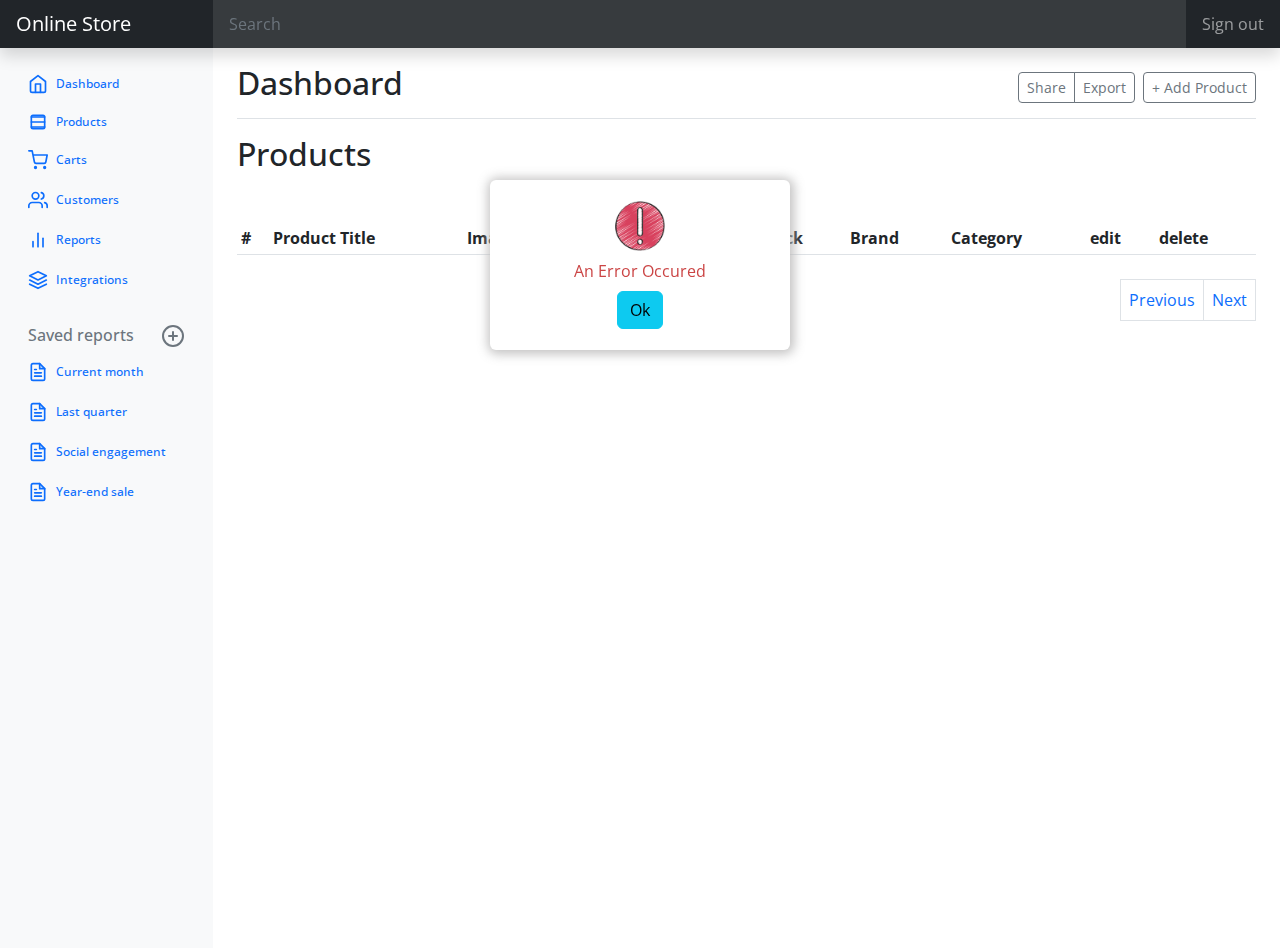
<file: index.html>
<!DOCTYPE html>
<html lang="en">

<head>
    <meta charset="UTF-8">
    <meta name="viewport" content="width=device-width, initial-scale=1.0">
    <title>Document</title>
    <link rel="stylesheet" href="vendor/bootstrap/css/bootstrap.min.css">
    <link rel="stylesheet" href="assets/css/index.css">
</head>

<body>
    <header class="navbar navbar-dark sticky-top bg-dark flex-md-nowrap p-0 shadow">
        <a class="navbar-brand col-md-3 col-lg-2 me-0 px-3" href="#">Online Store</a>
        <button class="navbar-toggler position-absolute d-md-none collapsed" type="button" data-bs-toggle="collapse"
            data-bs-target="#sidebarMenu" aria-controls="sidebarMenu" aria-expanded="false"
            aria-label="Toggle navigation">
            <span class="navbar-toggler-icon"></span>
        </button>
        <input class="form-control form-control-dark w-100" id="search" type="text" placeholder="Search"
            aria-label="Search">
        <div class="navbar-nav">
            <div class="nav-item text-nowrap">
                <a class="nav-link px-3" href="#">Sign out</a>
            </div>
        </div>
    </header>
    <div class="container-fluid">
        <div class="row">
            <nav id="sidebarMenu" class="col-md-3 col-lg-2 d-md-block bg-light sidebar collapse">
                <div class="position-sticky pt-3">
                    <ul class="nav flex-column">
                        <li class="nav-item">
                            <a class="nav-link active" aria-current="page" href="index.html">
                                <svg xmlns="http://www.w3.org/2000/svg" width="24" height="24" viewBox="0 0 24 24"
                                    fill="none" stroke="currentColor" stroke-width="2" stroke-linecap="round"
                                    stroke-linejoin="round" class="feather feather-home" aria-hidden="true">
                                    <path d="M3 9l9-7 9 7v11a2 2 0 0 1-2 2H5a2 2 0 0 1-2-2z"></path>
                                    <polyline points="9 22 9 12 15 12 15 22"></polyline>
                                </svg>
                                Dashboard
                            </a>
                        </li>

                        <li class="nav-item">
                            <a class="nav-link" href="index.html">
                                <svg xmlns="http://www.w3.org/2000/svg" viewBox="0 0 24 24" fill="none"
                                    stroke="currentColor" stroke-width="2" stroke-linecap="round"
                                    stroke-linejoin="round">
                                    <rect x="4" y="4" width="16" height="16" rx="2" ry="2" />
                                    <line x1="4" y1="12" x2="20" y2="12" />
                                    <line x1="4" y1="6" x2="20" y2="6" />
                                    <line x1="4" y1="18" x2="20" y2="18" />
                                </svg>
                                Products
                            </a>
                        <li class="nav-item">
                            <a class="nav-link" href="pages/carts.html">
                                <svg xmlns="http://www.w3.org/2000/svg" width="24" height="24" viewBox="0 0 24 24"
                                    fill="none" stroke="currentColor" stroke-width="2" stroke-linecap="round"
                                    stroke-linejoin="round" class="feather feather-shopping-cart" aria-hidden="true">
                                    <circle cx="9" cy="21" r="1"></circle>
                                    <circle cx="20" cy="21" r="1"></circle>
                                    <path d="M1 1h4l2.68 13.39a2 2 0 0 0 2 1.61h9.72a2 2 0 0 0 2-1.61L23 6H6"></path>
                                </svg>

                                Carts
                            </a>
                        </li>
                        </li>
                        <li class="nav-item">
                            <a class="nav-link" href="pages/customers.html">
                                <svg xmlns="http://www.w3.org/2000/svg" width="24" height="24" viewBox="0 0 24 24"
                                    fill="none" stroke="currentColor" stroke-width="2" stroke-linecap="round"
                                    stroke-linejoin="round" class="feather feather-users" aria-hidden="true">
                                    <path d="M17 21v-2a4 4 0 0 0-4-4H5a4 4 0 0 0-4 4v2"></path>
                                    <circle cx="9" cy="7" r="4"></circle>
                                    <path d="M23 21v-2a4 4 0 0 0-3-3.87"></path>
                                    <path d="M16 3.13a4 4 0 0 1 0 7.75"></path>
                                </svg>
                                Customers
                            </a>
                        </li>
                        <li class="nav-item">
                            <a class="nav-link" href="#">
                                <svg xmlns="http://www.w3.org/2000/svg" width="24" height="24" viewBox="0 0 24 24"
                                    fill="none" stroke="currentColor" stroke-width="2" stroke-linecap="round"
                                    stroke-linejoin="round" class="feather feather-bar-chart-2" aria-hidden="true">
                                    <line x1="18" y1="20" x2="18" y2="10"></line>
                                    <line x1="12" y1="20" x2="12" y2="4"></line>
                                    <line x1="6" y1="20" x2="6" y2="14"></line>
                                </svg>
                                Reports
                            </a>
                        </li>
                        <li class="nav-item">
                            <a class="nav-link" href="#">
                                <svg xmlns="http://www.w3.org/2000/svg" width="24" height="24" viewBox="0 0 24 24"
                                    fill="none" stroke="currentColor" stroke-width="2" stroke-linecap="round"
                                    stroke-linejoin="round" class="feather feather-layers" aria-hidden="true">
                                    <polygon points="12 2 2 7 12 12 22 7 12 2"></polygon>
                                    <polyline points="2 17 12 22 22 17"></polyline>
                                    <polyline points="2 12 12 17 22 12"></polyline>
                                </svg>
                                Integrations
                            </a>
                        </li>
                    </ul>

                    <h6
                        class="sidebar-heading d-flex justify-content-between align-items-center px-3 mt-4 mb-1 text-muted">
                        <span>Saved reports</span>
                        <a class="link-secondary" href="#" aria-label="Add a new report">
                            <svg xmlns="http://www.w3.org/2000/svg" width="24" height="24" viewBox="0 0 24 24"
                                fill="none" stroke="currentColor" stroke-width="2" stroke-linecap="round"
                                stroke-linejoin="round" class="feather feather-plus-circle" aria-hidden="true">
                                <circle cx="12" cy="12" r="10"></circle>
                                <line x1="12" y1="8" x2="12" y2="16"></line>
                                <line x1="8" y1="12" x2="16" y2="12"></line>
                            </svg>
                        </a>
                    </h6>
                    <ul class="nav flex-column mb-2">
                        <li class="nav-item">
                            <a class="nav-link" href="#">
                                <svg xmlns="http://www.w3.org/2000/svg" width="24" height="24" viewBox="0 0 24 24"
                                    fill="none" stroke="currentColor" stroke-width="2" stroke-linecap="round"
                                    stroke-linejoin="round" class="feather feather-file-text" aria-hidden="true">
                                    <path d="M14 2H6a2 2 0 0 0-2 2v16a2 2 0 0 0 2 2h12a2 2 0 0 0 2-2V8z"></path>
                                    <polyline points="14 2 14 8 20 8"></polyline>
                                    <line x1="16" y1="13" x2="8" y2="13"></line>
                                    <line x1="16" y1="17" x2="8" y2="17"></line>
                                    <polyline points="10 9 9 9 8 9"></polyline>
                                </svg>
                                Current month
                            </a>
                        </li>
                        <li class="nav-item">
                            <a class="nav-link" href="#">
                                <svg xmlns="http://www.w3.org/2000/svg" width="24" height="24" viewBox="0 0 24 24"
                                    fill="none" stroke="currentColor" stroke-width="2" stroke-linecap="round"
                                    stroke-linejoin="round" class="feather feather-file-text" aria-hidden="true">
                                    <path d="M14 2H6a2 2 0 0 0-2 2v16a2 2 0 0 0 2 2h12a2 2 0 0 0 2-2V8z"></path>
                                    <polyline points="14 2 14 8 20 8"></polyline>
                                    <line x1="16" y1="13" x2="8" y2="13"></line>
                                    <line x1="16" y1="17" x2="8" y2="17"></line>
                                    <polyline points="10 9 9 9 8 9"></polyline>
                                </svg>
                                Last quarter
                            </a>
                        </li>
                        <li class="nav-item">
                            <a class="nav-link" href="#">
                                <svg xmlns="http://www.w3.org/2000/svg" width="24" height="24" viewBox="0 0 24 24"
                                    fill="none" stroke="currentColor" stroke-width="2" stroke-linecap="round"
                                    stroke-linejoin="round" class="feather feather-file-text" aria-hidden="true">
                                    <path d="M14 2H6a2 2 0 0 0-2 2v16a2 2 0 0 0 2 2h12a2 2 0 0 0 2-2V8z"></path>
                                    <polyline points="14 2 14 8 20 8"></polyline>
                                    <line x1="16" y1="13" x2="8" y2="13"></line>
                                    <line x1="16" y1="17" x2="8" y2="17"></line>
                                    <polyline points="10 9 9 9 8 9"></polyline>
                                </svg>
                                Social engagement
                            </a>
                        </li>
                        <li class="nav-item">
                            <a class="nav-link" href="#">
                                <svg xmlns="http://www.w3.org/2000/svg" width="24" height="24" viewBox="0 0 24 24"
                                    fill="none" stroke="currentColor" stroke-width="2" stroke-linecap="round"
                                    stroke-linejoin="round" class="feather feather-file-text" aria-hidden="true">
                                    <path d="M14 2H6a2 2 0 0 0-2 2v16a2 2 0 0 0 2 2h12a2 2 0 0 0 2-2V8z"></path>
                                    <polyline points="14 2 14 8 20 8"></polyline>
                                    <line x1="16" y1="13" x2="8" y2="13"></line>
                                    <line x1="16" y1="17" x2="8" y2="17"></line>
                                    <polyline points="10 9 9 9 8 9"></polyline>
                                </svg>
                                Year-end sale
                            </a>
                        </li>
                    </ul>
                </div>
            </nav>

            <main class="col-md-9 ms-sm-auto col-lg-10 px-md-4">

                <div
                    class="d-flex justify-content-between flex-wrap flex-md-nowrap align-items-center pt-3 pb-2 mb-3 border-bottom">
                    <h1 class="h2">Dashboard</h1>
                    <div class="btn-toolbar mb-2 mb-md-0">
                        <div class="btn-group me-2">
                            <button type="button" class="btn btn-sm btn-outline-secondary">Share</button>
                            <button type="button" class="btn btn-sm btn-outline-secondary">Export</button>
                        </div>
                        <a type="button" href="pages/add-product.html" class="btn btn-sm btn-outline-secondary">
                            + Add Product
                        </a>
                    </div>
                </div>
                <h2>Products</h2>
                <div class="table-responsive mt-5">
                    <table class="table table-striped table-sm">
                        <thead>
                            <tr>
                                <th scope="col">#</th>
                                <th scope="col">Product Title</th>
                                <th scope="col">Image</th>
                                <th scope="col">Price</th>
                                <th scope="col">Rating</th>
                                <th scope="col">Stock</th>
                                <th scope="col">Brand</th>
                                <th scope="col">Category</th>
                                <th>edit</th>
                                <th>delete</th>
                            </tr>
                        </thead>
                        <tbody id="products">

                        </tbody>
                    </table>
                    <div class="mb-5 mt-4 d-flex justify-content-end">
                        <button class="border p-2 border-end-0 d-block m-0 link-primary" onclick="previousPage(displayTableProducts)">Previous</button>
                        <button class="border m-0 p-2 d-block link-primary" onclick="nextPage(displayTableProducts)">Next</button>
                    </div>
                </div>
            </main>
        </div>
    </div>


    <script src="vendor/bootstrap/js/bootstrap.bundle.min.js"></script>
    <script src="assets/js/modals.js"></script>
    <script src="assets/js/product/delete-product.js"></script>
    <script src="assets/js/getData.js"></script>
    <script src="assets/js/modals.js"></script>
    <script src="assets/js/index.js"></script>
    <script src="assets/js/search.js"></script>
    <script src="assets/js/product/search-product.js"></script>
</body>

</html>
</file>
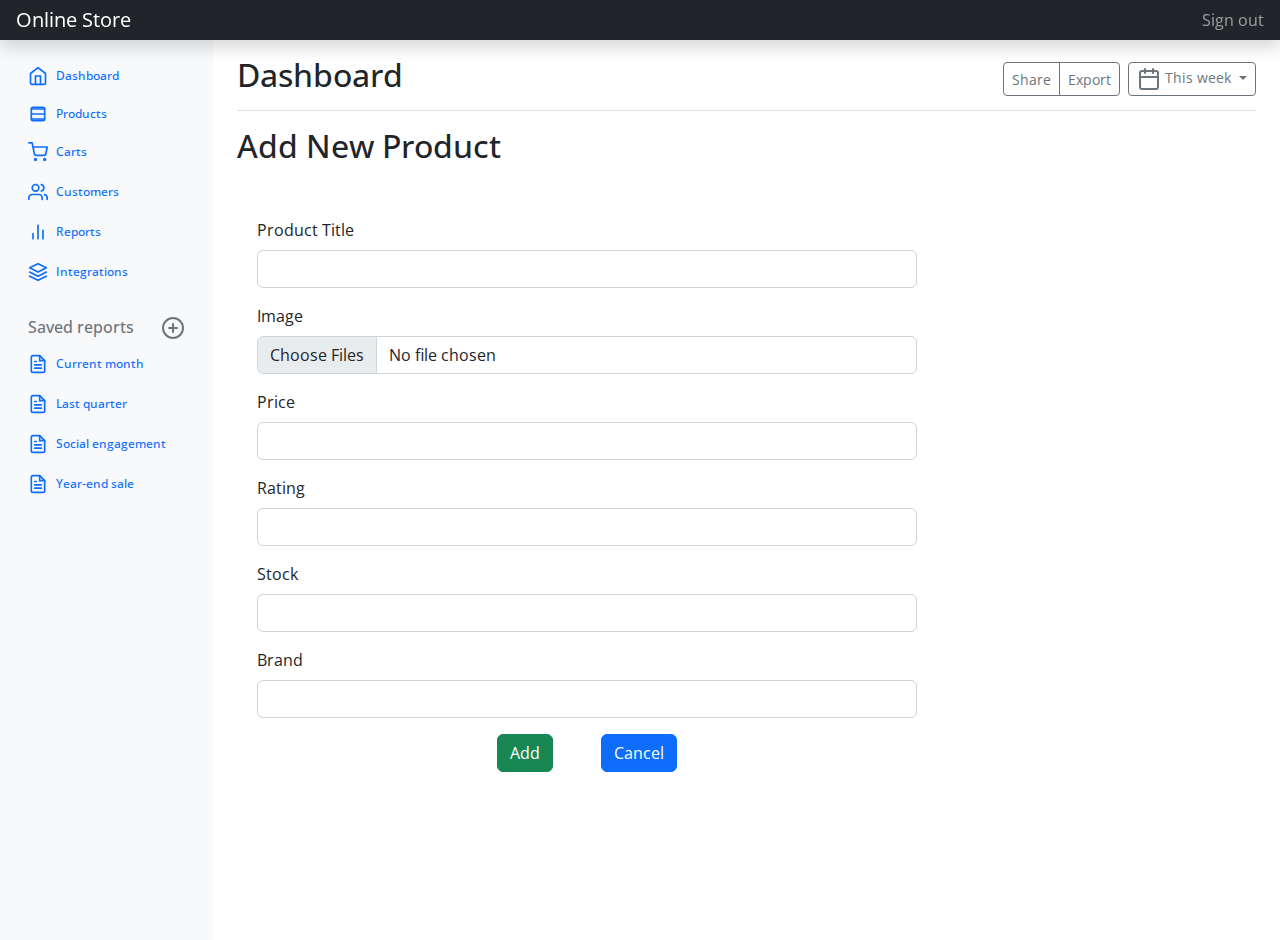
<file: pages/add-product.html>
<!DOCTYPE html>
<html lang="en">

<head>
    <meta charset="UTF-8">
    <meta name="viewport" content="width=device-width, initial-scale=1.0">
    <title>Document</title>
    <link rel="stylesheet" href="../vendor/bootstrap/css/bootstrap.min.css">
    <link rel="stylesheet" href="../assets/css/index.css">
</head>

<body>
    <header class="navbar navbar-dark sticky-top bg-dark flex-md-nowrap p-0 shadow">
        <a class="navbar-brand col-md-3 col-lg-2 me-0 px-3" href="#">Online Store</a>
        <button class="navbar-toggler position-absolute d-md-none collapsed" type="button" data-bs-toggle="collapse"
            data-bs-target="#sidebarMenu" aria-controls="sidebarMenu" aria-expanded="false"
            aria-label="Toggle navigation">
            <span class="navbar-toggler-icon"></span>
        </button>
        <!-- <input class="form-control form-control-dark w-100" type="text" placeholder="Search" aria-label="Search"> -->
        <div class="navbar-nav">
            <div class="nav-item text-nowrap">
                <a class="nav-link px-3" href="#">Sign out</a>
            </div>
        </div>
    </header>
    <div class="container-fluid">
        <div class="row">
            <nav id="sidebarMenu" class="col-md-3 col-lg-2 d-md-block bg-light sidebar collapse">
                <div class="position-sticky pt-3">
                    <ul class="nav flex-column">
                        <li class="nav-item">
                            <a class="nav-link active" aria-current="page" href="../index.html">
                                <svg xmlns="http://www.w3.org/2000/svg" width="24" height="24" viewBox="0 0 24 24"
                                    fill="none" stroke="currentColor" stroke-width="2" stroke-linecap="round"
                                    stroke-linejoin="round" class="feather feather-home" aria-hidden="true">
                                    <path d="M3 9l9-7 9 7v11a2 2 0 0 1-2 2H5a2 2 0 0 1-2-2z"></path>
                                    <polyline points="9 22 9 12 15 12 15 22"></polyline>
                                </svg>
                                Dashboard
                            </a>
                        </li>

                        <li class="nav-item">
                            <a class="nav-link" href="../index.html">
                                <svg xmlns="http://www.w3.org/2000/svg" viewBox="0 0 24 24" fill="none"
                                    stroke="currentColor" stroke-width="2" stroke-linecap="round"
                                    stroke-linejoin="round">
                                    <rect x="4" y="4" width="16" height="16" rx="2" ry="2" />
                                    <line x1="4" y1="12" x2="20" y2="12" />
                                    <line x1="4" y1="6" x2="20" y2="6" />
                                    <line x1="4" y1="18" x2="20" y2="18" />
                                </svg>
                                Products
                            </a>
                        <li class="nav-item">
                            <a class="nav-link" href="carts.html">
                                <svg xmlns="http://www.w3.org/2000/svg" width="24" height="24" viewBox="0 0 24 24"
                                    fill="none" stroke="currentColor" stroke-width="2" stroke-linecap="round"
                                    stroke-linejoin="round" class="feather feather-shopping-cart" aria-hidden="true">
                                    <circle cx="9" cy="21" r="1"></circle>
                                    <circle cx="20" cy="21" r="1"></circle>
                                    <path d="M1 1h4l2.68 13.39a2 2 0 0 0 2 1.61h9.72a2 2 0 0 0 2-1.61L23 6H6"></path>
                                </svg>

                                Carts
                            </a>
                        </li>
                        </li>
                        <li class="nav-item">
                            <a class="nav-link" href="customers.html">
                                <svg xmlns="http://www.w3.org/2000/svg" width="24" height="24" viewBox="0 0 24 24"
                                    fill="none" stroke="currentColor" stroke-width="2" stroke-linecap="round"
                                    stroke-linejoin="round" class="feather feather-users" aria-hidden="true">
                                    <path d="M17 21v-2a4 4 0 0 0-4-4H5a4 4 0 0 0-4 4v2"></path>
                                    <circle cx="9" cy="7" r="4"></circle>
                                    <path d="M23 21v-2a4 4 0 0 0-3-3.87"></path>
                                    <path d="M16 3.13a4 4 0 0 1 0 7.75"></path>
                                </svg>
                                Customers
                            </a>
                        </li>
                        <li class="nav-item">
                            <a class="nav-link" href="#">
                                <svg xmlns="http://www.w3.org/2000/svg" width="24" height="24" viewBox="0 0 24 24"
                                    fill="none" stroke="currentColor" stroke-width="2" stroke-linecap="round"
                                    stroke-linejoin="round" class="feather feather-bar-chart-2" aria-hidden="true">
                                    <line x1="18" y1="20" x2="18" y2="10"></line>
                                    <line x1="12" y1="20" x2="12" y2="4"></line>
                                    <line x1="6" y1="20" x2="6" y2="14"></line>
                                </svg>
                                Reports
                            </a>
                        </li>
                        <li class="nav-item">
                            <a class="nav-link" href="#">
                                <svg xmlns="http://www.w3.org/2000/svg" width="24" height="24" viewBox="0 0 24 24"
                                    fill="none" stroke="currentColor" stroke-width="2" stroke-linecap="round"
                                    stroke-linejoin="round" class="feather feather-layers" aria-hidden="true">
                                    <polygon points="12 2 2 7 12 12 22 7 12 2"></polygon>
                                    <polyline points="2 17 12 22 22 17"></polyline>
                                    <polyline points="2 12 12 17 22 12"></polyline>
                                </svg>
                                Integrations
                            </a>
                        </li>
                    </ul>

                    <h6
                        class="sidebar-heading d-flex justify-content-between align-items-center px-3 mt-4 mb-1 text-muted">
                        <span>Saved reports</span>
                        <a class="link-secondary" href="#" aria-label="Add a new report">
                            <svg xmlns="http://www.w3.org/2000/svg" width="24" height="24" viewBox="0 0 24 24"
                                fill="none" stroke="currentColor" stroke-width="2" stroke-linecap="round"
                                stroke-linejoin="round" class="feather feather-plus-circle" aria-hidden="true">
                                <circle cx="12" cy="12" r="10"></circle>
                                <line x1="12" y1="8" x2="12" y2="16"></line>
                                <line x1="8" y1="12" x2="16" y2="12"></line>
                            </svg>
                        </a>
                    </h6>
                    <ul class="nav flex-column mb-2">
                        <li class="nav-item">
                            <a class="nav-link" href="#">
                                <svg xmlns="http://www.w3.org/2000/svg" width="24" height="24" viewBox="0 0 24 24"
                                    fill="none" stroke="currentColor" stroke-width="2" stroke-linecap="round"
                                    stroke-linejoin="round" class="feather feather-file-text" aria-hidden="true">
                                    <path d="M14 2H6a2 2 0 0 0-2 2v16a2 2 0 0 0 2 2h12a2 2 0 0 0 2-2V8z"></path>
                                    <polyline points="14 2 14 8 20 8"></polyline>
                                    <line x1="16" y1="13" x2="8" y2="13"></line>
                                    <line x1="16" y1="17" x2="8" y2="17"></line>
                                    <polyline points="10 9 9 9 8 9"></polyline>
                                </svg>
                                Current month
                            </a>
                        </li>
                        <li class="nav-item">
                            <a class="nav-link" href="#">
                                <svg xmlns="http://www.w3.org/2000/svg" width="24" height="24" viewBox="0 0 24 24"
                                    fill="none" stroke="currentColor" stroke-width="2" stroke-linecap="round"
                                    stroke-linejoin="round" class="feather feather-file-text" aria-hidden="true">
                                    <path d="M14 2H6a2 2 0 0 0-2 2v16a2 2 0 0 0 2 2h12a2 2 0 0 0 2-2V8z"></path>
                                    <polyline points="14 2 14 8 20 8"></polyline>
                                    <line x1="16" y1="13" x2="8" y2="13"></line>
                                    <line x1="16" y1="17" x2="8" y2="17"></line>
                                    <polyline points="10 9 9 9 8 9"></polyline>
                                </svg>
                                Last quarter
                            </a>
                        </li>
                        <li class="nav-item">
                            <a class="nav-link" href="#">
                                <svg xmlns="http://www.w3.org/2000/svg" width="24" height="24" viewBox="0 0 24 24"
                                    fill="none" stroke="currentColor" stroke-width="2" stroke-linecap="round"
                                    stroke-linejoin="round" class="feather feather-file-text" aria-hidden="true">
                                    <path d="M14 2H6a2 2 0 0 0-2 2v16a2 2 0 0 0 2 2h12a2 2 0 0 0 2-2V8z"></path>
                                    <polyline points="14 2 14 8 20 8"></polyline>
                                    <line x1="16" y1="13" x2="8" y2="13"></line>
                                    <line x1="16" y1="17" x2="8" y2="17"></line>
                                    <polyline points="10 9 9 9 8 9"></polyline>
                                </svg>
                                Social engagement
                            </a>
                        </li>
                        <li class="nav-item">
                            <a class="nav-link" href="#">
                                <svg xmlns="http://www.w3.org/2000/svg" width="24" height="24" viewBox="0 0 24 24"
                                    fill="none" stroke="currentColor" stroke-width="2" stroke-linecap="round"
                                    stroke-linejoin="round" class="feather feather-file-text" aria-hidden="true">
                                    <path d="M14 2H6a2 2 0 0 0-2 2v16a2 2 0 0 0 2 2h12a2 2 0 0 0 2-2V8z"></path>
                                    <polyline points="14 2 14 8 20 8"></polyline>
                                    <line x1="16" y1="13" x2="8" y2="13"></line>
                                    <line x1="16" y1="17" x2="8" y2="17"></line>
                                    <polyline points="10 9 9 9 8 9"></polyline>
                                </svg>
                                Year-end sale
                            </a>
                        </li>
                    </ul>
                </div>
            </nav>

            <main class="col-md-9 ms-sm-auto col-lg-10 px-md-4">

                <div
                    class="d-flex justify-content-between flex-wrap flex-md-nowrap align-items-center pt-3 pb-2 mb-3 border-bottom">
                    <h1 class="h2">Dashboard</h1>
                    <div class="btn-toolbar mb-2 mb-md-0">
                        <div class="btn-group me-2">
                            <button type="button" class="btn btn-sm btn-outline-secondary">Share</button>
                            <button type="button" class="btn btn-sm btn-outline-secondary">Export</button>
                        </div>
                        <button type="button" class="btn btn-sm btn-outline-secondary dropdown-toggle">
                            <svg xmlns="http://www.w3.org/2000/svg" width="24" height="24" viewBox="0 0 24 24"
                                fill="none" stroke="currentColor" stroke-width="2" stroke-linecap="round"
                                stroke-linejoin="round" class="feather feather-calendar" aria-hidden="true">
                                <rect x="3" y="4" width="18" height="18" rx="2" ry="2"></rect>
                                <line x1="16" y1="2" x2="16" y2="6"></line>
                                <line x1="8" y1="2" x2="8" y2="6"></line>
                                <line x1="3" y1="10" x2="21" y2="10"></line>
                            </svg>
                            This week
                        </button>
                    </div>
                </div>
                <h2>Add New Product</h2>

                <div class="edit add">
                    <form action="" id="add-form">
                        <div class="mb-3">
                            <label for="title" class="form-label">Product Title</label>
                            <input type="text" class="form-control" id="title" aria-describedby="title">
                        </div>
                        <div class="mb-3">
                            <div class="row" id="images">

                            </div>
                            <label for="image" class="form-label">Image</label>
                            <input type="file" class="form-control" multiple="multiple" id="image">
                        </div>

                        <div class="mb-3">
                            <label for="price" class="form-label">Price</label>
                            <input type="number" class="form-control" id="price">
                        </div>
                        <div class="mb-3">
                            <label for="rating" class="form-label">Rating</label>
                            <input type="text" class="form-control" id="rating">
                        </div>
                        <div class="mb-3">
                            <label for="stock" class="form-label">Stock</label>
                            <input type="number" class="form-control" id="stock">
                        </div>
                        <div class="mb-3">
                            <label for="brand" class="form-label">Brand</label>
                            <input type="text" class="form-control" id="brand">
                        </div>
                        <div class="d-flex justify-content-center gap-5">
                            <button type="submit" class="btn btn-success">Add</button>
                            <a href="../index.html" class="btn btn-primary">Cancel</a>
                        </div>
                    </form>
                </div>

            </main>
        </div>
    </div>

    <script src="../vendor/bootstrap/js/bootstrap.bundle.min.js"></script>
    <script src="../assets/js/modals.js"></script>
    <script src="../assets/js/post-data.js"></script>
    <script src="../assets/js/product/add-product.js"></script>
</body>

</html>
</file>
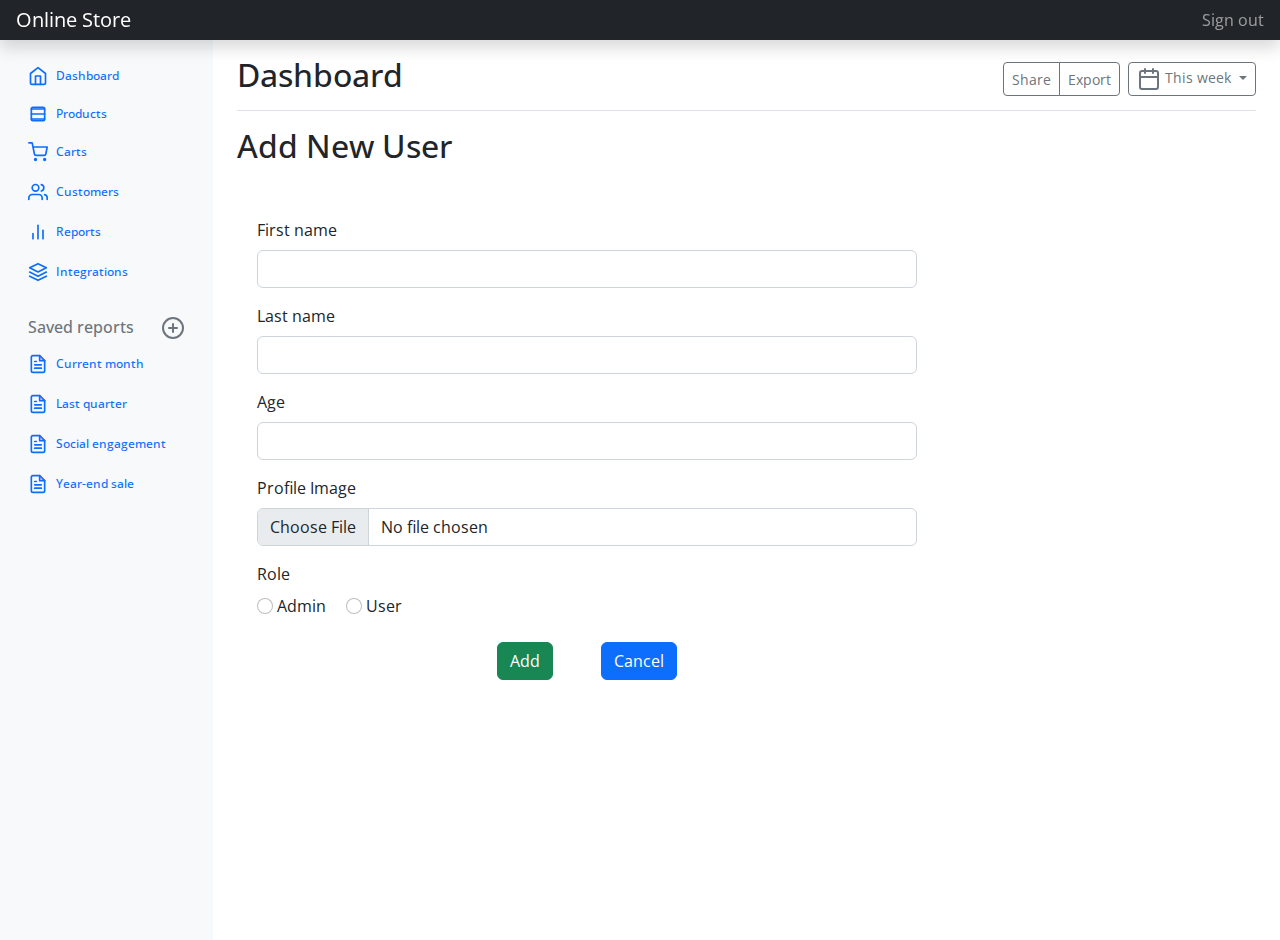
<file: pages/add-user.html>
<!DOCTYPE html>
<html lang="en">

<head>
    <meta charset="UTF-8">
    <meta name="viewport" content="width=device-width, initial-scale=1.0">
    <title>Document</title>
    <link rel="stylesheet" href="../vendor/bootstrap/css/bootstrap.min.css">
    <link rel="stylesheet" href="../assets/css/index.css">
</head>

<body>
    <header class="navbar navbar-dark sticky-top bg-dark flex-md-nowrap p-0 shadow">
        <a class="navbar-brand col-md-3 col-lg-2 me-0 px-3" href="#">Online Store</a>
        <button class="navbar-toggler position-absolute d-md-none collapsed" type="button" data-bs-toggle="collapse"
            data-bs-target="#sidebarMenu" aria-controls="sidebarMenu" aria-expanded="false"
            aria-label="Toggle navigation">
            <span class="navbar-toggler-icon"></span>
        </button>
        <!-- <input class="form-control form-control-dark w-100" type="text" placeholder="Search" aria-label="Search"> -->
        <div class="navbar-nav">
            <div class="nav-item text-nowrap">
                <a class="nav-link px-3" href="#">Sign out</a>
            </div>
        </div>
    </header>
    <div class="container-fluid">
        <div class="row">
            <nav id="sidebarMenu" class="col-md-3 col-lg-2 d-md-block bg-light sidebar collapse">
                <div class="position-sticky pt-3">
                    <ul class="nav flex-column">
                        <li class="nav-item">
                            <a class="nav-link active" aria-current="page" href="../index.html">
                                <svg xmlns="http://www.w3.org/2000/svg" width="24" height="24" viewBox="0 0 24 24"
                                    fill="none" stroke="currentColor" stroke-width="2" stroke-linecap="round"
                                    stroke-linejoin="round" class="feather feather-home" aria-hidden="true">
                                    <path d="M3 9l9-7 9 7v11a2 2 0 0 1-2 2H5a2 2 0 0 1-2-2z"></path>
                                    <polyline points="9 22 9 12 15 12 15 22"></polyline>
                                </svg>
                                Dashboard
                            </a>
                        </li>

                        <li class="nav-item">
                            <a class="nav-link" href="../index.html">
                                <svg xmlns="http://www.w3.org/2000/svg" viewBox="0 0 24 24" fill="none"
                                    stroke="currentColor" stroke-width="2" stroke-linecap="round"
                                    stroke-linejoin="round">
                                    <rect x="4" y="4" width="16" height="16" rx="2" ry="2" />
                                    <line x1="4" y1="12" x2="20" y2="12" />
                                    <line x1="4" y1="6" x2="20" y2="6" />
                                    <line x1="4" y1="18" x2="20" y2="18" />
                                </svg>
                                Products
                            </a>
                        <li class="nav-item">
                            <a class="nav-link" href="carts.html">
                                <svg xmlns="http://www.w3.org/2000/svg" width="24" height="24" viewBox="0 0 24 24"
                                    fill="none" stroke="currentColor" stroke-width="2" stroke-linecap="round"
                                    stroke-linejoin="round" class="feather feather-shopping-cart" aria-hidden="true">
                                    <circle cx="9" cy="21" r="1"></circle>
                                    <circle cx="20" cy="21" r="1"></circle>
                                    <path d="M1 1h4l2.68 13.39a2 2 0 0 0 2 1.61h9.72a2 2 0 0 0 2-1.61L23 6H6"></path>
                                </svg>

                                Carts
                            </a>
                        </li>
                        </li>
                        <li class="nav-item">
                            <a class="nav-link" href="customers.html">
                                <svg xmlns="http://www.w3.org/2000/svg" width="24" height="24" viewBox="0 0 24 24"
                                    fill="none" stroke="currentColor" stroke-width="2" stroke-linecap="round"
                                    stroke-linejoin="round" class="feather feather-users" aria-hidden="true">
                                    <path d="M17 21v-2a4 4 0 0 0-4-4H5a4 4 0 0 0-4 4v2"></path>
                                    <circle cx="9" cy="7" r="4"></circle>
                                    <path d="M23 21v-2a4 4 0 0 0-3-3.87"></path>
                                    <path d="M16 3.13a4 4 0 0 1 0 7.75"></path>
                                </svg>
                                Customers
                            </a>
                        </li>
                        <li class="nav-item">
                            <a class="nav-link" href="#">
                                <svg xmlns="http://www.w3.org/2000/svg" width="24" height="24" viewBox="0 0 24 24"
                                    fill="none" stroke="currentColor" stroke-width="2" stroke-linecap="round"
                                    stroke-linejoin="round" class="feather feather-bar-chart-2" aria-hidden="true">
                                    <line x1="18" y1="20" x2="18" y2="10"></line>
                                    <line x1="12" y1="20" x2="12" y2="4"></line>
                                    <line x1="6" y1="20" x2="6" y2="14"></line>
                                </svg>
                                Reports
                            </a>
                        </li>
                        <li class="nav-item">
                            <a class="nav-link" href="#">
                                <svg xmlns="http://www.w3.org/2000/svg" width="24" height="24" viewBox="0 0 24 24"
                                    fill="none" stroke="currentColor" stroke-width="2" stroke-linecap="round"
                                    stroke-linejoin="round" class="feather feather-layers" aria-hidden="true">
                                    <polygon points="12 2 2 7 12 12 22 7 12 2"></polygon>
                                    <polyline points="2 17 12 22 22 17"></polyline>
                                    <polyline points="2 12 12 17 22 12"></polyline>
                                </svg>
                                Integrations
                            </a>
                        </li>
                    </ul>

                    <h6
                        class="sidebar-heading d-flex justify-content-between align-items-center px-3 mt-4 mb-1 text-muted">
                        <span>Saved reports</span>
                        <a class="link-secondary" href="#" aria-label="Add a new report">
                            <svg xmlns="http://www.w3.org/2000/svg" width="24" height="24" viewBox="0 0 24 24"
                                fill="none" stroke="currentColor" stroke-width="2" stroke-linecap="round"
                                stroke-linejoin="round" class="feather feather-plus-circle" aria-hidden="true">
                                <circle cx="12" cy="12" r="10"></circle>
                                <line x1="12" y1="8" x2="12" y2="16"></line>
                                <line x1="8" y1="12" x2="16" y2="12"></line>
                            </svg>
                        </a>
                    </h6>
                    <ul class="nav flex-column mb-2">
                        <li class="nav-item">
                            <a class="nav-link" href="#">
                                <svg xmlns="http://www.w3.org/2000/svg" width="24" height="24" viewBox="0 0 24 24"
                                    fill="none" stroke="currentColor" stroke-width="2" stroke-linecap="round"
                                    stroke-linejoin="round" class="feather feather-file-text" aria-hidden="true">
                                    <path d="M14 2H6a2 2 0 0 0-2 2v16a2 2 0 0 0 2 2h12a2 2 0 0 0 2-2V8z"></path>
                                    <polyline points="14 2 14 8 20 8"></polyline>
                                    <line x1="16" y1="13" x2="8" y2="13"></line>
                                    <line x1="16" y1="17" x2="8" y2="17"></line>
                                    <polyline points="10 9 9 9 8 9"></polyline>
                                </svg>
                                Current month
                            </a>
                        </li>
                        <li class="nav-item">
                            <a class="nav-link" href="#">
                                <svg xmlns="http://www.w3.org/2000/svg" width="24" height="24" viewBox="0 0 24 24"
                                    fill="none" stroke="currentColor" stroke-width="2" stroke-linecap="round"
                                    stroke-linejoin="round" class="feather feather-file-text" aria-hidden="true">
                                    <path d="M14 2H6a2 2 0 0 0-2 2v16a2 2 0 0 0 2 2h12a2 2 0 0 0 2-2V8z"></path>
                                    <polyline points="14 2 14 8 20 8"></polyline>
                                    <line x1="16" y1="13" x2="8" y2="13"></line>
                                    <line x1="16" y1="17" x2="8" y2="17"></line>
                                    <polyline points="10 9 9 9 8 9"></polyline>
                                </svg>
                                Last quarter
                            </a>
                        </li>
                        <li class="nav-item">
                            <a class="nav-link" href="#">
                                <svg xmlns="http://www.w3.org/2000/svg" width="24" height="24" viewBox="0 0 24 24"
                                    fill="none" stroke="currentColor" stroke-width="2" stroke-linecap="round"
                                    stroke-linejoin="round" class="feather feather-file-text" aria-hidden="true">
                                    <path d="M14 2H6a2 2 0 0 0-2 2v16a2 2 0 0 0 2 2h12a2 2 0 0 0 2-2V8z"></path>
                                    <polyline points="14 2 14 8 20 8"></polyline>
                                    <line x1="16" y1="13" x2="8" y2="13"></line>
                                    <line x1="16" y1="17" x2="8" y2="17"></line>
                                    <polyline points="10 9 9 9 8 9"></polyline>
                                </svg>
                                Social engagement
                            </a>
                        </li>
                        <li class="nav-item">
                            <a class="nav-link" href="#">
                                <svg xmlns="http://www.w3.org/2000/svg" width="24" height="24" viewBox="0 0 24 24"
                                    fill="none" stroke="currentColor" stroke-width="2" stroke-linecap="round"
                                    stroke-linejoin="round" class="feather feather-file-text" aria-hidden="true">
                                    <path d="M14 2H6a2 2 0 0 0-2 2v16a2 2 0 0 0 2 2h12a2 2 0 0 0 2-2V8z"></path>
                                    <polyline points="14 2 14 8 20 8"></polyline>
                                    <line x1="16" y1="13" x2="8" y2="13"></line>
                                    <line x1="16" y1="17" x2="8" y2="17"></line>
                                    <polyline points="10 9 9 9 8 9"></polyline>
                                </svg>
                                Year-end sale
                            </a>
                        </li>
                    </ul>
                </div>
            </nav>

            <main class="col-md-9 ms-sm-auto col-lg-10 px-md-4">

                <div
                    class="d-flex justify-content-between flex-wrap flex-md-nowrap align-items-center pt-3 pb-2 mb-3 border-bottom">
                    <h1 class="h2">Dashboard</h1>
                    <div class="btn-toolbar mb-2 mb-md-0">
                        <div class="btn-group me-2">
                            <button type="button" class="btn btn-sm btn-outline-secondary">Share</button>
                            <button type="button" class="btn btn-sm btn-outline-secondary">Export</button>
                        </div>
                        <button type="button" class="btn btn-sm btn-outline-secondary dropdown-toggle">
                            <svg xmlns="http://www.w3.org/2000/svg" width="24" height="24" viewBox="0 0 24 24"
                                fill="none" stroke="currentColor" stroke-width="2" stroke-linecap="round"
                                stroke-linejoin="round" class="feather feather-calendar" aria-hidden="true">
                                <rect x="3" y="4" width="18" height="18" rx="2" ry="2"></rect>
                                <line x1="16" y1="2" x2="16" y2="6"></line>
                                <line x1="8" y1="2" x2="8" y2="6"></line>
                                <line x1="3" y1="10" x2="21" y2="10"></line>
                            </svg>
                            This week
                        </button>
                    </div>
                </div>
                <h2>Add New User</h2>

                <div class="edit add">
                    <form action="" id="add-form">
                        <div class="mb-3">
                            <label for="first-name" class="form-label">First name</label>
                            <input type="text" class="form-control" id="first-name" aria-describedby="first-name">
                        </div>
                        <div class="mb-3">
                            <label for="last-name" class="form-label">Last name</label>
                            <input type="text" class="form-control" id="last-name" aria-describedby="last-name">
                        </div>
                        <div class="mb-3">
                            <label for="age" class="form-label">Age</label>
                            <input type="number" class="form-control" id="age">
                        </div>
                        <div class="mb-3">
                            <label for="image" class="form-label">Profile Image</label>
                            <input type="file" class="form-control" id="image">
                        </div>

                        <div class="mb-3">
                            <label class="form-label d-block">Role</label>
                            <input type="radio" class="form-check-input" value="admin" id="admin" name="role">
                            <label for="admin" class="form-label me-3">Admin</label>
                            <input type="radio" class="form-check-input" id="user" value="user" name="role">
                            <label for="user" class="form-label">User</label>
                        </div>
                        <div class="d-flex justify-content-center gap-5">
                            <button type="submit" class="btn btn-success">Add</button>
                            <a href="../index.html" class="btn btn-primary">Cancel</a>
                        </div>
                    </form>
                </div>
            </main>
        </div>
    </div>

    <script src="../vendor/bootstrap/js/bootstrap.bundle.min.js"></script>
    <script src="../assets/js/modals.js"></script>
    <script src="../assets/js/post-data.js"></script>
    <script src="../assets/js/customers/add-user.js"></script>
</body>

</html>
</file>
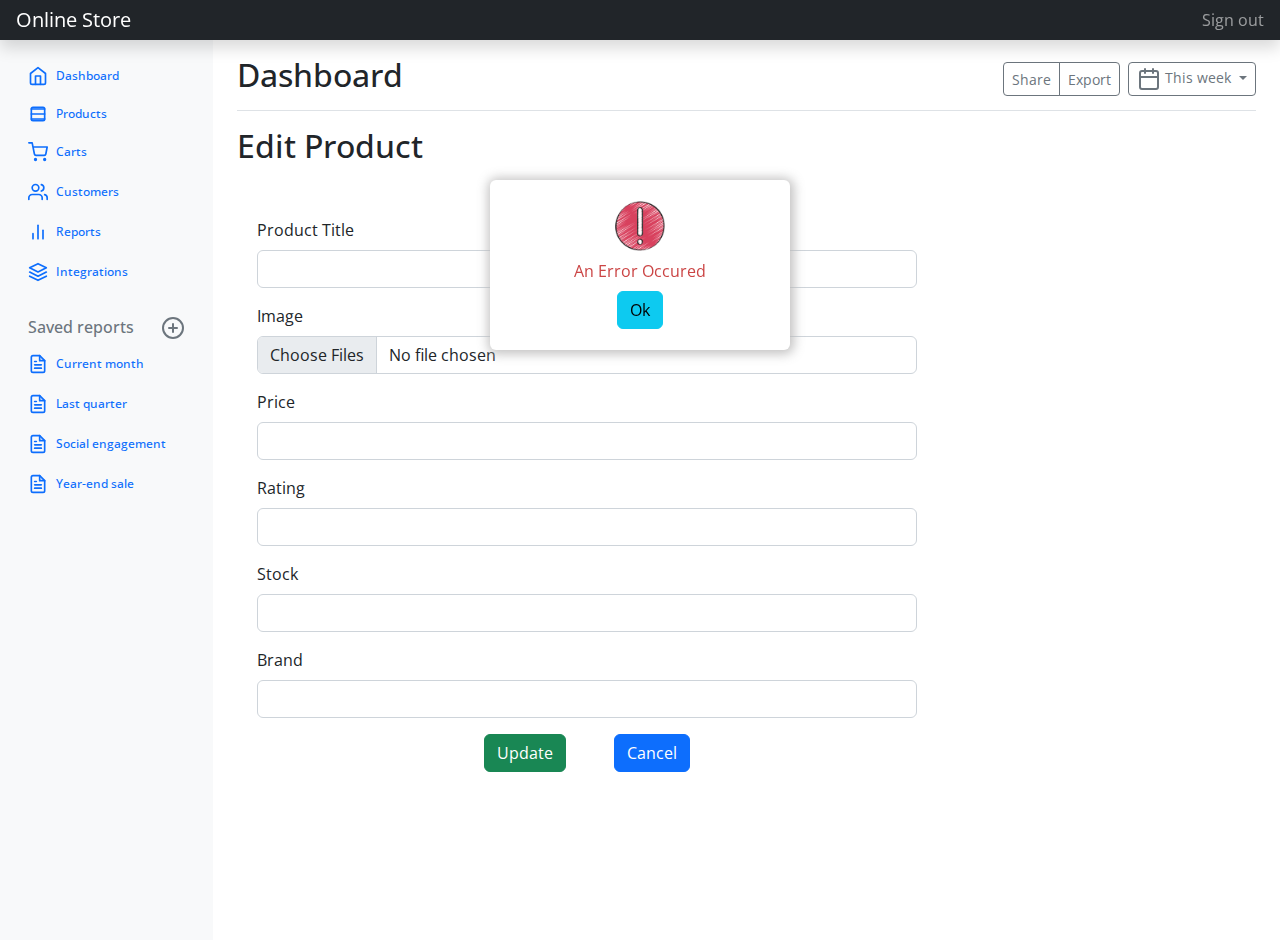
<file: pages/edit-product.html>
<!DOCTYPE html>
<html lang="en">

<head>
    <meta charset="UTF-8">
    <meta name="viewport" content="width=device-width, initial-scale=1.0">
    <title>Document</title>
    <link rel="stylesheet" href="../vendor/bootstrap/css/bootstrap.min.css">
    <link rel="stylesheet" href="../assets/css/index.css">
</head>

<body>
    <header class="navbar navbar-dark sticky-top bg-dark flex-md-nowrap p-0 shadow">
        <a class="navbar-brand col-md-3 col-lg-2 me-0 px-3" href="#">Online Store</a>
        <button class="navbar-toggler position-absolute d-md-none collapsed" type="button" data-bs-toggle="collapse"
            data-bs-target="#sidebarMenu" aria-controls="sidebarMenu" aria-expanded="false"
            aria-label="Toggle navigation">
            <span class="navbar-toggler-icon"></span>
        </button>
        <!-- <input class="form-control form-control-dark w-100" type="text" placeholder="Search" aria-label="Search"> -->
        <div class="navbar-nav">
            <div class="nav-item text-nowrap">
                <a class="nav-link px-3" href="#">Sign out</a>
            </div>
        </div>
    </header>
    <div class="container-fluid">
        <div class="row">
            <nav id="sidebarMenu" class="col-md-3 col-lg-2 d-md-block bg-light sidebar collapse">
                <div class="position-sticky pt-3">
                    <ul class="nav flex-column">
                        <li class="nav-item">
                            <a class="nav-link active" aria-current="page" href="../index.html">
                                <svg xmlns="http://www.w3.org/2000/svg" width="24" height="24" viewBox="0 0 24 24"
                                    fill="none" stroke="currentColor" stroke-width="2" stroke-linecap="round"
                                    stroke-linejoin="round" class="feather feather-home" aria-hidden="true">
                                    <path d="M3 9l9-7 9 7v11a2 2 0 0 1-2 2H5a2 2 0 0 1-2-2z"></path>
                                    <polyline points="9 22 9 12 15 12 15 22"></polyline>
                                </svg>
                                Dashboard
                            </a>
                        </li>

                        <li class="nav-item">
                            <a class="nav-link" href="../index.html">
                                <svg xmlns="http://www.w3.org/2000/svg" viewBox="0 0 24 24" fill="none"
                                    stroke="currentColor" stroke-width="2" stroke-linecap="round"
                                    stroke-linejoin="round">
                                    <rect x="4" y="4" width="16" height="16" rx="2" ry="2" />
                                    <line x1="4" y1="12" x2="20" y2="12" />
                                    <line x1="4" y1="6" x2="20" y2="6" />
                                    <line x1="4" y1="18" x2="20" y2="18" />
                                </svg>
                                Products
                            </a>
                        <li class="nav-item">
                            <a class="nav-link" href="carts.html">
                                <svg xmlns="http://www.w3.org/2000/svg" width="24" height="24" viewBox="0 0 24 24"
                                    fill="none" stroke="currentColor" stroke-width="2" stroke-linecap="round"
                                    stroke-linejoin="round" class="feather feather-shopping-cart" aria-hidden="true">
                                    <circle cx="9" cy="21" r="1"></circle>
                                    <circle cx="20" cy="21" r="1"></circle>
                                    <path d="M1 1h4l2.68 13.39a2 2 0 0 0 2 1.61h9.72a2 2 0 0 0 2-1.61L23 6H6"></path>
                                </svg>

                                Carts
                            </a>
                        </li>
                        </li>
                        <li class="nav-item">
                            <a class="nav-link" href="customers.html">
                                <svg xmlns="http://www.w3.org/2000/svg" width="24" height="24" viewBox="0 0 24 24"
                                    fill="none" stroke="currentColor" stroke-width="2" stroke-linecap="round"
                                    stroke-linejoin="round" class="feather feather-users" aria-hidden="true">
                                    <path d="M17 21v-2a4 4 0 0 0-4-4H5a4 4 0 0 0-4 4v2"></path>
                                    <circle cx="9" cy="7" r="4"></circle>
                                    <path d="M23 21v-2a4 4 0 0 0-3-3.87"></path>
                                    <path d="M16 3.13a4 4 0 0 1 0 7.75"></path>
                                </svg>
                                Customers
                            </a>
                        </li>
                        <li class="nav-item">
                            <a class="nav-link" href="#">
                                <svg xmlns="http://www.w3.org/2000/svg" width="24" height="24" viewBox="0 0 24 24"
                                    fill="none" stroke="currentColor" stroke-width="2" stroke-linecap="round"
                                    stroke-linejoin="round" class="feather feather-bar-chart-2" aria-hidden="true">
                                    <line x1="18" y1="20" x2="18" y2="10"></line>
                                    <line x1="12" y1="20" x2="12" y2="4"></line>
                                    <line x1="6" y1="20" x2="6" y2="14"></line>
                                </svg>
                                Reports
                            </a>
                        </li>
                        <li class="nav-item">
                            <a class="nav-link" href="#">
                                <svg xmlns="http://www.w3.org/2000/svg" width="24" height="24" viewBox="0 0 24 24"
                                    fill="none" stroke="currentColor" stroke-width="2" stroke-linecap="round"
                                    stroke-linejoin="round" class="feather feather-layers" aria-hidden="true">
                                    <polygon points="12 2 2 7 12 12 22 7 12 2"></polygon>
                                    <polyline points="2 17 12 22 22 17"></polyline>
                                    <polyline points="2 12 12 17 22 12"></polyline>
                                </svg>
                                Integrations
                            </a>
                        </li>
                    </ul>

                    <h6
                        class="sidebar-heading d-flex justify-content-between align-items-center px-3 mt-4 mb-1 text-muted">
                        <span>Saved reports</span>
                        <a class="link-secondary" href="#" aria-label="Add a new report">
                            <svg xmlns="http://www.w3.org/2000/svg" width="24" height="24" viewBox="0 0 24 24"
                                fill="none" stroke="currentColor" stroke-width="2" stroke-linecap="round"
                                stroke-linejoin="round" class="feather feather-plus-circle" aria-hidden="true">
                                <circle cx="12" cy="12" r="10"></circle>
                                <line x1="12" y1="8" x2="12" y2="16"></line>
                                <line x1="8" y1="12" x2="16" y2="12"></line>
                            </svg>
                        </a>
                    </h6>
                    <ul class="nav flex-column mb-2">
                        <li class="nav-item">
                            <a class="nav-link" href="#">
                                <svg xmlns="http://www.w3.org/2000/svg" width="24" height="24" viewBox="0 0 24 24"
                                    fill="none" stroke="currentColor" stroke-width="2" stroke-linecap="round"
                                    stroke-linejoin="round" class="feather feather-file-text" aria-hidden="true">
                                    <path d="M14 2H6a2 2 0 0 0-2 2v16a2 2 0 0 0 2 2h12a2 2 0 0 0 2-2V8z"></path>
                                    <polyline points="14 2 14 8 20 8"></polyline>
                                    <line x1="16" y1="13" x2="8" y2="13"></line>
                                    <line x1="16" y1="17" x2="8" y2="17"></line>
                                    <polyline points="10 9 9 9 8 9"></polyline>
                                </svg>
                                Current month
                            </a>
                        </li>
                        <li class="nav-item">
                            <a class="nav-link" href="#">
                                <svg xmlns="http://www.w3.org/2000/svg" width="24" height="24" viewBox="0 0 24 24"
                                    fill="none" stroke="currentColor" stroke-width="2" stroke-linecap="round"
                                    stroke-linejoin="round" class="feather feather-file-text" aria-hidden="true">
                                    <path d="M14 2H6a2 2 0 0 0-2 2v16a2 2 0 0 0 2 2h12a2 2 0 0 0 2-2V8z"></path>
                                    <polyline points="14 2 14 8 20 8"></polyline>
                                    <line x1="16" y1="13" x2="8" y2="13"></line>
                                    <line x1="16" y1="17" x2="8" y2="17"></line>
                                    <polyline points="10 9 9 9 8 9"></polyline>
                                </svg>
                                Last quarter
                            </a>
                        </li>
                        <li class="nav-item">
                            <a class="nav-link" href="#">
                                <svg xmlns="http://www.w3.org/2000/svg" width="24" height="24" viewBox="0 0 24 24"
                                    fill="none" stroke="currentColor" stroke-width="2" stroke-linecap="round"
                                    stroke-linejoin="round" class="feather feather-file-text" aria-hidden="true">
                                    <path d="M14 2H6a2 2 0 0 0-2 2v16a2 2 0 0 0 2 2h12a2 2 0 0 0 2-2V8z"></path>
                                    <polyline points="14 2 14 8 20 8"></polyline>
                                    <line x1="16" y1="13" x2="8" y2="13"></line>
                                    <line x1="16" y1="17" x2="8" y2="17"></line>
                                    <polyline points="10 9 9 9 8 9"></polyline>
                                </svg>
                                Social engagement
                            </a>
                        </li>
                        <li class="nav-item">
                            <a class="nav-link" href="#">
                                <svg xmlns="http://www.w3.org/2000/svg" width="24" height="24" viewBox="0 0 24 24"
                                    fill="none" stroke="currentColor" stroke-width="2" stroke-linecap="round"
                                    stroke-linejoin="round" class="feather feather-file-text" aria-hidden="true">
                                    <path d="M14 2H6a2 2 0 0 0-2 2v16a2 2 0 0 0 2 2h12a2 2 0 0 0 2-2V8z"></path>
                                    <polyline points="14 2 14 8 20 8"></polyline>
                                    <line x1="16" y1="13" x2="8" y2="13"></line>
                                    <line x1="16" y1="17" x2="8" y2="17"></line>
                                    <polyline points="10 9 9 9 8 9"></polyline>
                                </svg>
                                Year-end sale
                            </a>
                        </li>
                    </ul>
                </div>
            </nav>

            <main class="col-md-9 ms-sm-auto col-lg-10 px-md-4">

                <div
                    class="d-flex justify-content-between flex-wrap flex-md-nowrap align-items-center pt-3 pb-2 mb-3 border-bottom">
                    <h1 class="h2">Dashboard</h1>
                    <div class="btn-toolbar mb-2 mb-md-0">
                        <div class="btn-group me-2">
                            <button type="button" class="btn btn-sm btn-outline-secondary">Share</button>
                            <button type="button" class="btn btn-sm btn-outline-secondary">Export</button>
                        </div>
                        <button type="button" class="btn btn-sm btn-outline-secondary dropdown-toggle">
                            <svg xmlns="http://www.w3.org/2000/svg" width="24" height="24" viewBox="0 0 24 24"
                                fill="none" stroke="currentColor" stroke-width="2" stroke-linecap="round"
                                stroke-linejoin="round" class="feather feather-calendar" aria-hidden="true">
                                <rect x="3" y="4" width="18" height="18" rx="2" ry="2"></rect>
                                <line x1="16" y1="2" x2="16" y2="6"></line>
                                <line x1="8" y1="2" x2="8" y2="6"></line>
                                <line x1="3" y1="10" x2="21" y2="10"></line>
                            </svg>
                            This week
                        </button>
                    </div>
                </div>
                <h2>Edit <span id="product-title"></span> Product</h2>

                <div class="edit">
                    <form action="" id="edit-form">
                        <div class="mb-3">
                            <label for="title" class="form-label">Product Title</label>
                            <input type="text" class="form-control" id="title" aria-describedby="title">
                        </div>
                        <div class="mb-3">
                            <div class="row" id="images">

                            </div>
                            <label for="image" class="form-label">Image</label>
                            <input type="file" class="form-control" multiple="multiple" id="image">
                        </div>

                        <div class="mb-3">
                            <label for="price" class="form-label">Price</label>
                            <input type="number" class="form-control" id="price">
                        </div>
                        <div class="mb-3">
                            <label for="rating" class="form-label">Rating</label>
                            <input type="text" class="form-control" id="rating">
                        </div>
                        <div class="mb-3">
                            <label for="stock" class="form-label">Stock</label>
                            <input type="number" class="form-control" id="stock">
                        </div>
                        <div class="mb-3">
                            <label for="brand" class="form-label">Brand</label>
                            <input type="text" class="form-control" id="brand">
                        </div>
                        <div class="d-flex justify-content-center gap-5">
                            <button type="submit" class="btn btn-success">Update</button>
                            <a href="../index.html" class="btn btn-primary">Cancel</a>
                        </div>
                    </form>
                </div>

            </main>
        </div>
    </div>

    <script src="../vendor/bootstrap/js/bootstrap.bundle.min.js"></script>
    <script src="../assets/js/modals.js"></script>
    <script src="../assets/js/getId.js"></script>
    <script src="../assets/js/getData.js"></script>
    <script src="../assets/js/product/edit-product.js"></script>
</body>

</html>
</file>
<file: assets/css/index.css>
@import url('https://fonts.googleapis.com/css2?family=Open+Sans:wght@300;400;600;700;800&display=swap');

body {
    margin: 0;
    font-size: 1rem;
    font-weight: 400;
    line-height: 1.5;
    color: #212529;
    background-color: #fff;
    -webkit-text-size-adjust: 100%;
    -webkit-tap-highlight-color: transparent;
    position: relative;
    min-height: 100vh;
    font-family: 'Open Sans', sans-serif;
}

.form-control-dark {
    color: #fff;
    background-color: rgba(255, 255, 255, .1);
    border-color: rgba(255, 255, 255, .1);
}

button {
    border: none;
    background-color: transparent;
}

.form-control-dark:focus {
    border-color: transparent;
    box-shadow: 0 0 0 3px rgba(255, 255, 255, .25);
}

.navbar .form-control {
    padding: .75rem 1rem;
    border-width: 0;
    border-radius: 0;
}

.form-control:focus {
    color: #212529;
    background-color: #FFE;
    border-color: #86b7fe;
    outline: 0;
    box-shadow: 0 0 0 0.25rem rgba(13, 110, 253, .25);
}

.sidebar .nav-item {
    font-weight: 500;
    font-size: 12px;
    color: #333;
}

.nav-link {
    display: flex;
    align-items: center;
    gap: 8px;
}

.nav-link svg {
    width: 20px;
}

.sidebar {
    min-height: 100vh;
}

td .product-img {
    width: 50px;
    aspect-ratio: 1/1;
    object-fit: contain;
}

.edit {
    width: calc(100% - 30px);
    max-width: 700px;
    margin-block: 2rem;
    background-color: rgb(255, 255, 255);
    padding: 20px;
}

.alert {
    background-color: rgb(255, 255, 255);
    box-shadow: 1px 1px 11px 3px #b7b6b6d8;
    text-align: center;
    padding: 20px;
    width: calc(100% - 30px);
    max-width: 300px;
    position: fixed;
    top: 20%;
    left: 50%;
    transition: 0.7s;
    transform: translate(-50%);
    -webkit-transform: translate(-50%);
    -moz-transform: translate(-50%);
    -ms-transform: translate(-50%);
    -o-transform: translate(-50%);
    -webkit-transition: 0.7s;
    -moz-transition: 0.7s;
    -ms-transition: 0.7s;
    -o-transition: 0.7s;
}

.table-striped-columns>:not(caption)>tr>:nth-child(2n+1) {
    background-color: rgb(165, 204, 200);
}

.danger {
    color: rgb(203, 69, 69);
}

.success {
    color: rgb(36, 150, 97);
}

.hide {
    opacity: 0;
    visibility: none;
}

.aspect {
    width: 100px;
    aspect-ratio: 1/1;
    object-fit: contain;
}

table tr {
    vertical-align: middle;
}

.loader,
.loader:before,
.loader:after {
    border-radius: 50%;
    width: 2.5em;
    height: 2.5em;
    -webkit-animation-fill-mode: both;
    animation-fill-mode: both;
    -webkit-animation: load7 1.8s infinite ease-in-out;
    animation: load7 1.8s infinite ease-in-out;
}

.loader {
    color: #1d9bd6;
    font-size: 10px;
    margin: 80px auto;
    position: relative;
    text-indent: -9999em;
    -webkit-transform: translateZ(0);
    -ms-transform: translateZ(0);
    transform: translateZ(0);
    -webkit-animation-delay: -0.16s;
    animation-delay: -0.16s;
}

.loader:before,
.loader:after {
    content: '';
    position: absolute;
    top: 0;
}

.loader:before {
    left: -3.5em;
    -webkit-animation-delay: -0.32s;
    animation-delay: -0.32s;
}

.loader:after {
    left: 3.5em;
}

@-webkit-keyframes load7 {

    0%,
    80%,
    100% {
        box-shadow: 0 2.5em 0 -1.3em;
    }

    40% {
        box-shadow: 0 2.5em 0 0;
    }
}

@keyframes load7 {

    0%,
    80%,
    100% {
        box-shadow: 0 2.5em 0 -1.3em;
    }

    40% {
        box-shadow: 0 2.5em 0 0;
    }
}

.category {
    background-color: #8ac5e0c1;
    color: white !important;
    box-shadow: 0px 0px 9px 0px #b3e3fa ;
}

.img {
    width: 100%;
    aspect-ratio: 1/1;
    height: 100%;
    object-fit: contain;
}
</file>
